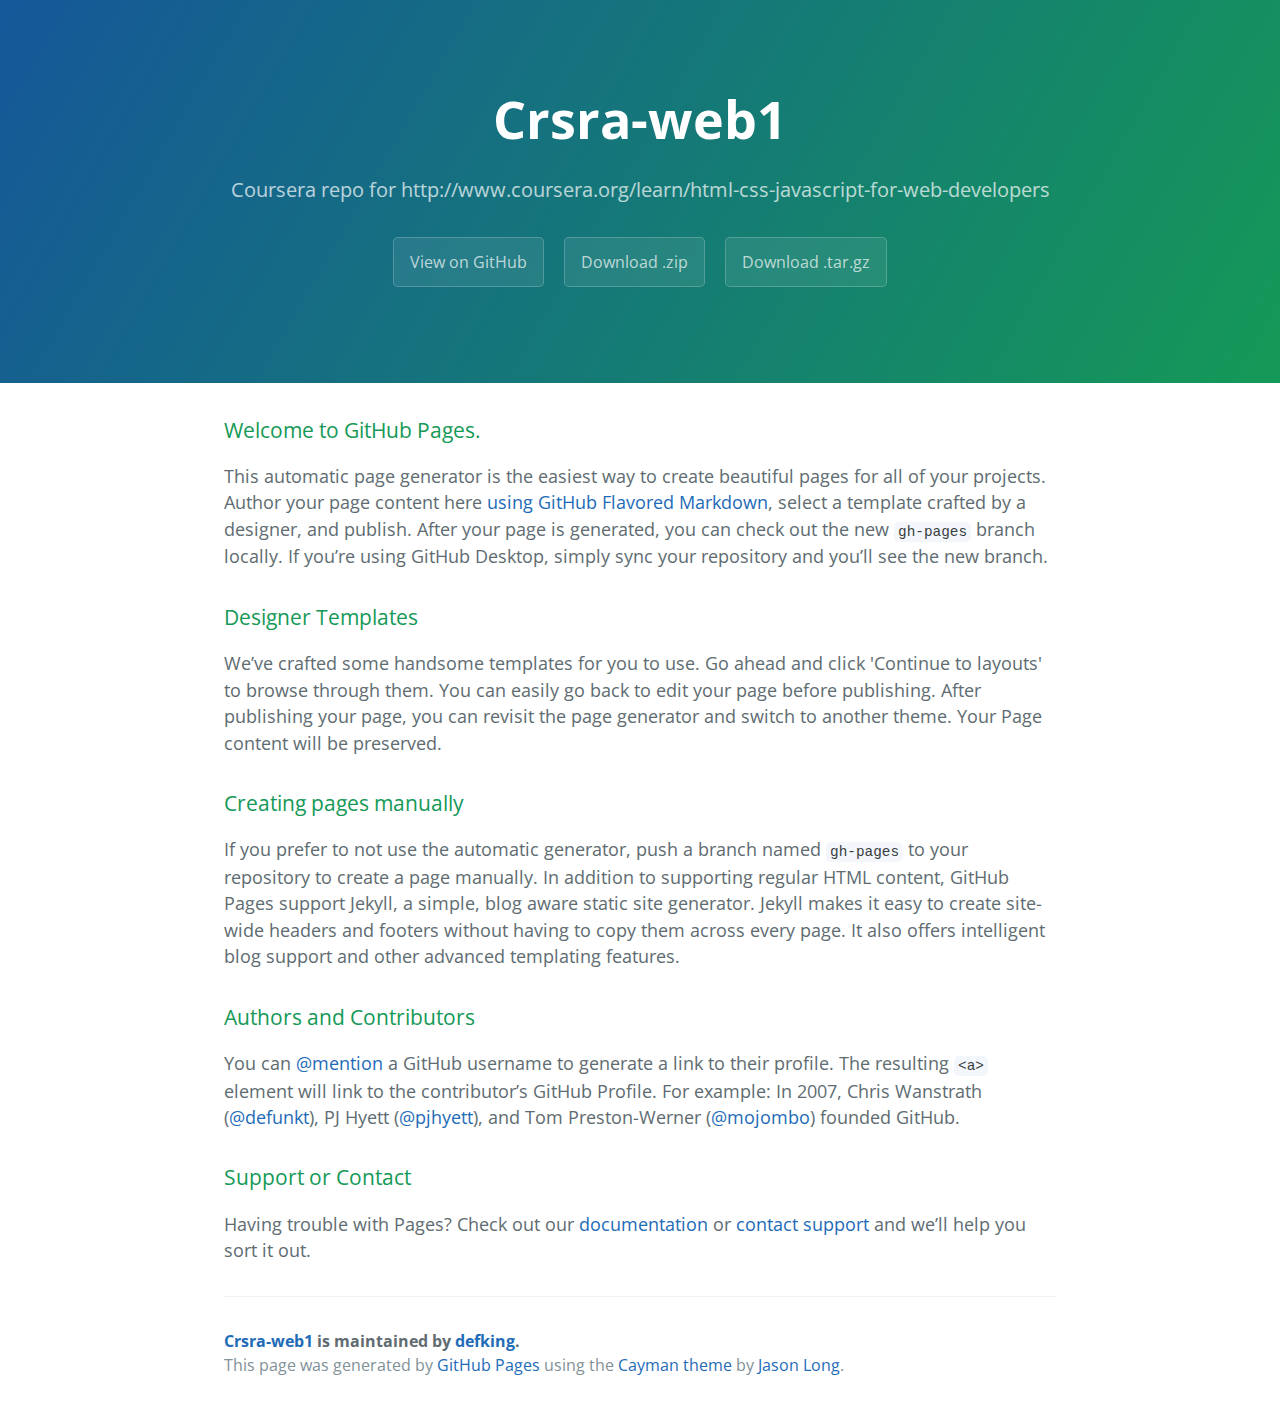
<file: index.html>
<!DOCTYPE html>
<html lang="en-us">
  <head>
    <meta charset="UTF-8">
    <title>Crsra-web1 by defking</title>
    <meta name="viewport" content="width=device-width, initial-scale=1">
    <link rel="stylesheet" type="text/css" href="stylesheets/normalize.css" media="screen">
    <link href='https://fonts.googleapis.com/css?family=Open+Sans:400,700' rel='stylesheet' type='text/css'>
    <link rel="stylesheet" type="text/css" href="stylesheets/stylesheet.css" media="screen">
    <link rel="stylesheet" type="text/css" href="stylesheets/github-light.css" media="screen">
  </head>
  <body>
    <section class="page-header">
      <h1 class="project-name">Crsra-web1</h1>
      <h2 class="project-tagline">Coursera repo for http://www.coursera.org/learn/html-css-javascript-for-web-developers</h2>
      <a href="https://github.com/defking/crsra-web1" class="btn">View on GitHub</a>
      <a href="https://github.com/defking/crsra-web1/zipball/master" class="btn">Download .zip</a>
      <a href="https://github.com/defking/crsra-web1/tarball/master" class="btn">Download .tar.gz</a>
    </section>

    <section class="main-content">
      <h3>
<a id="welcome-to-github-pages" class="anchor" href="#welcome-to-github-pages" aria-hidden="true"><span aria-hidden="true" class="octicon octicon-link"></span></a>Welcome to GitHub Pages.</h3>

<p>This automatic page generator is the easiest way to create beautiful pages for all of your projects. Author your page content here <a href="https://guides.github.com/features/mastering-markdown/">using GitHub Flavored Markdown</a>, select a template crafted by a designer, and publish. After your page is generated, you can check out the new <code>gh-pages</code> branch locally. If you’re using GitHub Desktop, simply sync your repository and you’ll see the new branch.</p>

<h3>
<a id="designer-templates" class="anchor" href="#designer-templates" aria-hidden="true"><span aria-hidden="true" class="octicon octicon-link"></span></a>Designer Templates</h3>

<p>We’ve crafted some handsome templates for you to use. Go ahead and click 'Continue to layouts' to browse through them. You can easily go back to edit your page before publishing. After publishing your page, you can revisit the page generator and switch to another theme. Your Page content will be preserved.</p>

<h3>
<a id="creating-pages-manually" class="anchor" href="#creating-pages-manually" aria-hidden="true"><span aria-hidden="true" class="octicon octicon-link"></span></a>Creating pages manually</h3>

<p>If you prefer to not use the automatic generator, push a branch named <code>gh-pages</code> to your repository to create a page manually. In addition to supporting regular HTML content, GitHub Pages support Jekyll, a simple, blog aware static site generator. Jekyll makes it easy to create site-wide headers and footers without having to copy them across every page. It also offers intelligent blog support and other advanced templating features.</p>

<h3>
<a id="authors-and-contributors" class="anchor" href="#authors-and-contributors" aria-hidden="true"><span aria-hidden="true" class="octicon octicon-link"></span></a>Authors and Contributors</h3>

<p>You can <a href="https://help.github.com/articles/basic-writing-and-formatting-syntax/#mentioning-users-and-teams" class="user-mention">@mention</a> a GitHub username to generate a link to their profile. The resulting <code>&lt;a&gt;</code> element will link to the contributor’s GitHub Profile. For example: In 2007, Chris Wanstrath (<a href="https://github.com/defunkt" class="user-mention">@defunkt</a>), PJ Hyett (<a href="https://github.com/pjhyett" class="user-mention">@pjhyett</a>), and Tom Preston-Werner (<a href="https://github.com/mojombo" class="user-mention">@mojombo</a>) founded GitHub.</p>

<h3>
<a id="support-or-contact" class="anchor" href="#support-or-contact" aria-hidden="true"><span aria-hidden="true" class="octicon octicon-link"></span></a>Support or Contact</h3>

<p>Having trouble with Pages? Check out our <a href="https://help.github.com/pages">documentation</a> or <a href="https://github.com/contact">contact support</a> and we’ll help you sort it out.</p>

      <footer class="site-footer">
        <span class="site-footer-owner"><a href="https://github.com/defking/crsra-web1">Crsra-web1</a> is maintained by <a href="https://github.com/defking">defking</a>.</span>

        <span class="site-footer-credits">This page was generated by <a href="https://pages.github.com">GitHub Pages</a> using the <a href="https://github.com/jasonlong/cayman-theme">Cayman theme</a> by <a href="https://twitter.com/jasonlong">Jason Long</a>.</span>
      </footer>

    </section>

  
  </body>
</html>
</file>
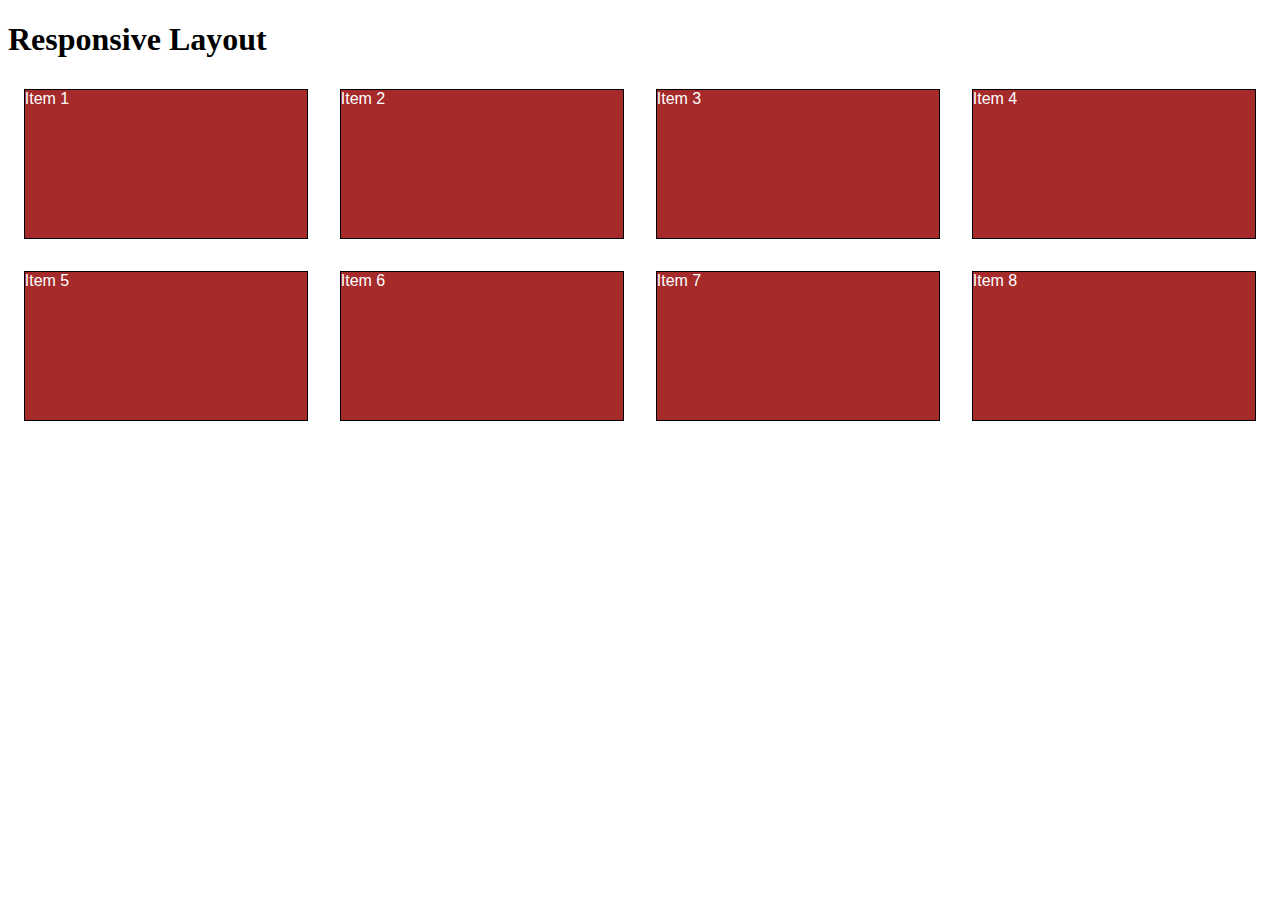
<file: mod2_solution/index.html>
<!DOCTYPE html>
<html>

<head>
  <meta charset="utf-8">
  <meta name="viewport" content="width=device-width, initial-scale=1">
  <title>Responsive Layout</title>
  <link rel="stylesheet" href="css/style.css">
  </link>
</head>

<body>
  <h1>Responsive Layout</h1>

  <div class="row">
    <div class="col-lg-3 col-md-6">
      <p>Item 1</p>
    </div>
    <div class="col-lg-3 col-md-6">
      <p>Item 2</p>
    </div>
    <div class="col-lg-3 col-md-6">
      <p>Item 3</p>
    </div>
    <div class="col-lg-3 col-md-6">
      <p>Item 4</p>
    </div>
    <div class="col-lg-3 col-md-6">
      <p>Item 5</p>
    </div>
    <div class="col-lg-3 col-md-6">
      <p>Item 6</p>
    </div>
    <div class="col-lg-3 col-md-6">
      <p>Item 7</p>
    </div>
    <div class="col-lg-3 col-md-6">
      <p>Item 8</p>
    </div>
  </div>

</body>

</html>
</file>
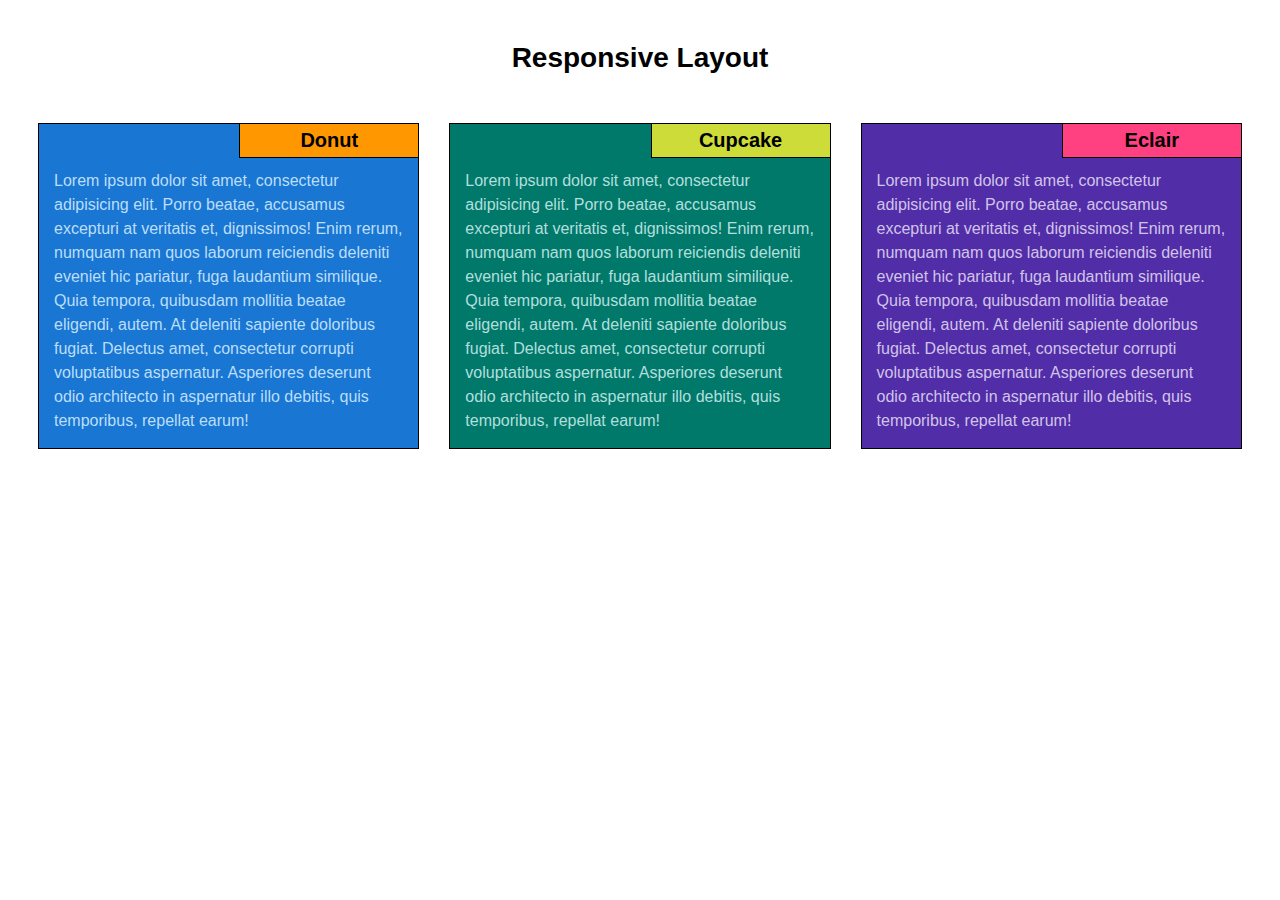
<file: solutions/mod2_solution/index.html>
<!DOCTYPE html>
<html>

<head>
  <meta charset="utf-8">
  <meta name="viewport" content="width=device-width, initial-scale=1">
  <title>Module 2 Solution: Responsive Layout</title>
  <meta name="author" content="Ivan Pankratov">
  <meta name="description" content="Yaakov Chaikin is a great Teacher!">
  <link rel="stylesheet" href="css/style.css">
</head>

<body>

  <header>
    <div class="container">
      <div class="row">
        <div class="col-sm-12">
          <h1 id="title">Responsive Layout</h1>
        </div>
      </div>
    </div>
  </header>

  <div class="container">
    <div class="row">

      <section class="col-sm-6 col-md-4">
        <div class="yummy" id="donut">
          <header>
            <h2>
              Donut
            </h2>
          </header>
          <p>
            <span>Lorem ipsum dolor sit amet, consectetur adipisicing elit. Porro beatae, accusamus excepturi at veritatis et, dignissimos! Enim rerum, numquam nam quos laborum reiciendis deleniti eveniet hic pariatur, fuga laudantium similique.</span>
            <span>Quia tempora, quibusdam mollitia beatae eligendi, autem. At deleniti sapiente doloribus fugiat. Delectus amet, consectetur corrupti voluptatibus aspernatur. Asperiores deserunt odio architecto in aspernatur illo debitis, quis temporibus, repellat earum!</span>
          </p>
        </div>
      </section>

      <section class="col-sm-6 col-md-4">
        <div class="yummy" id="cupcake">
          <header>
            <h2>
              Cupcake
            </h2>
          </header>
          <p>
            <span>Lorem ipsum dolor sit amet, consectetur adipisicing elit. Porro beatae, accusamus excepturi at veritatis et, dignissimos! Enim rerum, numquam nam quos laborum reiciendis deleniti eveniet hic pariatur, fuga laudantium similique.</span>
            <span>Quia tempora, quibusdam mollitia beatae eligendi, autem. At deleniti sapiente doloribus fugiat. Delectus amet, consectetur corrupti voluptatibus aspernatur. Asperiores deserunt odio architecto in aspernatur illo debitis, quis temporibus, repellat earum!</span>
          </p>
        </div>
      </section>

      <section class="col-sm-12 col-md-4">
        <div class="yummy" id="eclair">
          <header>
            <h2>
              Eclair
            </h2>
          </header>
          <p>
            <span>Lorem ipsum dolor sit amet, consectetur adipisicing elit. Porro beatae, accusamus excepturi at veritatis et, dignissimos! Enim rerum, numquam nam quos laborum reiciendis deleniti eveniet hic pariatur, fuga laudantium similique.</span>
            <span>Quia tempora, quibusdam mollitia beatae eligendi, autem. At deleniti sapiente doloribus fugiat. Delectus amet, consectetur corrupti voluptatibus aspernatur. Asperiores deserunt odio architecto in aspernatur illo debitis, quis temporibus, repellat earum!</span>
          </p>
        </div>
      </section>

    </div>
  </div>

</body>

</html>
</file>
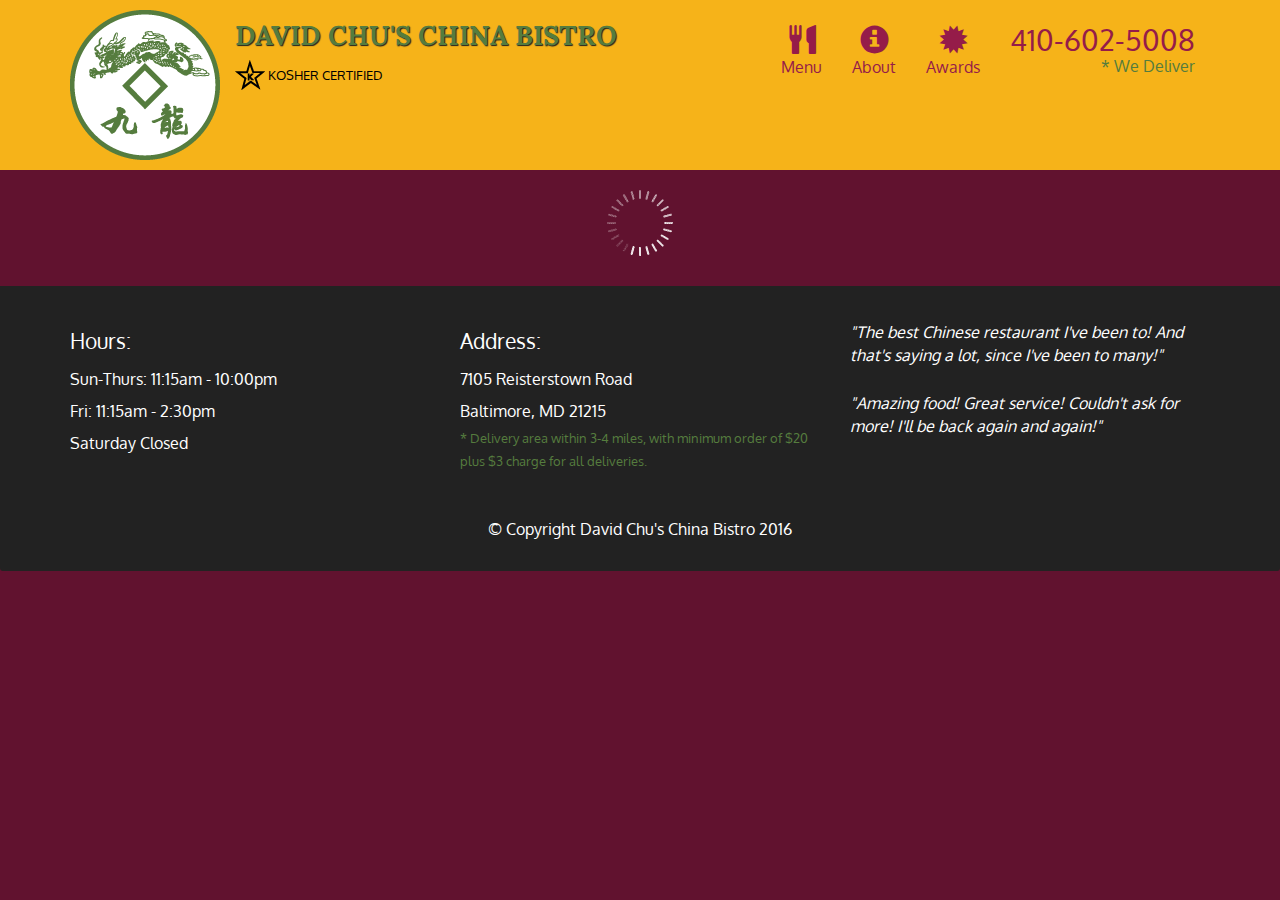
<file: solutions/mod4-solution/index.html>
<!doctype html>
<html lang="en">
  <head>
    <meta charset="utf-8">
    <meta http-equiv="X-UA-Compatible" content="IE=edge">
    <meta name="viewport" content="width=device-width, initial-scale=1">
    <title>David Chu's China Bistro</title>
    <link rel="stylesheet" href="css/bootstrap.min.css">
    <link rel="stylesheet" href="css/styles.css">
    <link href='https://fonts.googleapis.com/css?family=Oxygen:400,300,700' rel='stylesheet' type='text/css'>
    <link href='https://fonts.googleapis.com/css?family=Lora' rel='stylesheet' type='text/css'>
  </head>
<body>
  <header>
    <nav id="header-nav" class="navbar navbar-default">
      <div class="container">
        <div class="navbar-header">
          <a href="index.html" class="pull-left visible-md visible-lg">
            <div id="logo-img" alt="Logo image"></div>
          </a>

          <div class="navbar-brand">
            <a href="index.html"><h1>David Chu's China Bistro</h1></a>
            <p>
              <img src="images/star-k-logo.png" alt="Kosher certification">
              <span>Kosher Certified</span>
            </p>
          </div>

          <button id="navbarToggle" type="button" class="navbar-toggle collapsed" data-toggle="collapse" data-target="#collapsable-nav" aria-expanded="false">
            <span class="sr-only">Toggle navigation</span>
            <span class="icon-bar"></span>
            <span class="icon-bar"></span>
            <span class="icon-bar"></span>
          </button>
        </div>
        
        <div id="collapsable-nav" class="collapse navbar-collapse">
           <ul id="nav-list" class="nav navbar-nav navbar-right">
            <li id="navHomeButton" class="visible-xs active">
              <a href="index.html">
                <span class="glyphicon glyphicon-home"></span> Home</a>
            </li>
            <li id="navMenuButton">
              <a href="#" onclick="$dc.loadMenuCategories();">
                <span class="glyphicon glyphicon-cutlery"></span><br class="hidden-xs"> Menu</a>
            </li>
            <li>
              <a href="#">
                <span class="glyphicon glyphicon-info-sign"></span><br class="hidden-xs"> About</a>
            </li>
            <li>
              <a href="#">
                <span class="glyphicon glyphicon-certificate"></span><br class="hidden-xs"> Awards</a>
            </li>
            <li id="phone" class="hidden-xs">
              <a href="tel:410-602-5008">
                <span>410-602-5008</span></a><div>* We Deliver</div>
            </li>
          </ul><!-- #nav-list -->
        </div><!-- .collapse .navbar-collapse -->
      </div><!-- .container -->
    </nav><!-- #header-nav -->
  </header>

  <div id="call-btn" class="visible-xs">
    <a class="btn" href="tel:410-602-5008">
    <span class="glyphicon glyphicon-earphone"></span>
    410-602-5008
    </a>
  </div>
  <div id="xs-deliver" class="text-center visible-xs">* We Deliver</div>

  <div id="main-content" class="container"></div>

  <footer class="panel-footer">
    <div class="container">
      <div class="row">
        <section id="hours" class="col-sm-4">
          <span>Hours:</span><br>
          Sun-Thurs: 11:15am - 10:00pm<br>
          Fri: 11:15am - 2:30pm<br>
          Saturday Closed
          <hr class="visible-xs">
        </section>
        <section id="address" class="col-sm-4">
          <span>Address:</span><br>
          7105 Reisterstown Road<br>
          Baltimore, MD 21215
          <p>* Delivery area within 3-4 miles, with minimum order of $20 plus $3 charge for all deliveries.</p>
          <hr class="visible-xs">
        </section>
        <section id="testimonials" class="col-sm-4">
          <p>"The best Chinese restaurant I've been to! And that's saying a lot, since I've been to many!"</p>
          <p>"Amazing food! Great service! Couldn't ask for more! I'll be back again and again!"</p>
        </section>
      </div>
      <div class="text-center">&copy; Copyright David Chu's China Bistro 2016</div>
    </div>
  </footer>

  <!-- jQuery (Bootstrap JS plugins depend on it) -->
  <script src="js/jquery-2.1.4.min.js"></script>
  <script src="js/bootstrap.min.js"></script>
  <script src="js/ajax-utils.js"></script>
  <script src="js/script.js"></script>
</body>
</html>
</file>
<file: stylesheets/stylesheet.css>
* {
  box-sizing: border-box; }

body {
  padding: 0;
  margin: 0;
  font-family: "Open Sans", "Helvetica Neue", Helvetica, Arial, sans-serif;
  font-size: 16px;
  line-height: 1.5;
  color: #606c71; }

a {
  color: #1e6bb8;
  text-decoration: none; }
  a:hover {
    text-decoration: underline; }

.btn {
  display: inline-block;
  margin-bottom: 1rem;
  color: rgba(255, 255, 255, 0.7);
  background-color: rgba(255, 255, 255, 0.08);
  border-color: rgba(255, 255, 255, 0.2);
  border-style: solid;
  border-width: 1px;
  border-radius: 0.3rem;
  transition: color 0.2s, background-color 0.2s, border-color 0.2s; }
  .btn + .btn {
    margin-left: 1rem; }

.btn:hover {
  color: rgba(255, 255, 255, 0.8);
  text-decoration: none;
  background-color: rgba(255, 255, 255, 0.2);
  border-color: rgba(255, 255, 255, 0.3); }

@media screen and (min-width: 64em) {
  .btn {
    padding: 0.75rem 1rem; } }

@media screen and (min-width: 42em) and (max-width: 64em) {
  .btn {
    padding: 0.6rem 0.9rem;
    font-size: 0.9rem; } }

@media screen and (max-width: 42em) {
  .btn {
    display: block;
    width: 100%;
    padding: 0.75rem;
    font-size: 0.9rem; }
    .btn + .btn {
      margin-top: 1rem;
      margin-left: 0; } }

.page-header {
  color: #fff;
  text-align: center;
  background-color: #159957;
  background-image: linear-gradient(120deg, #155799, #159957); }

@media screen and (min-width: 64em) {
  .page-header {
    padding: 5rem 6rem; } }

@media screen and (min-width: 42em) and (max-width: 64em) {
  .page-header {
    padding: 3rem 4rem; } }

@media screen and (max-width: 42em) {
  .page-header {
    padding: 2rem 1rem; } }

.project-name {
  margin-top: 0;
  margin-bottom: 0.1rem; }

@media screen and (min-width: 64em) {
  .project-name {
    font-size: 3.25rem; } }

@media screen and (min-width: 42em) and (max-width: 64em) {
  .project-name {
    font-size: 2.25rem; } }

@media screen and (max-width: 42em) {
  .project-name {
    font-size: 1.75rem; } }

.project-tagline {
  margin-bottom: 2rem;
  font-weight: normal;
  opacity: 0.7; }

@media screen and (min-width: 64em) {
  .project-tagline {
    font-size: 1.25rem; } }

@media screen and (min-width: 42em) and (max-width: 64em) {
  .project-tagline {
    font-size: 1.15rem; } }

@media screen and (max-width: 42em) {
  .project-tagline {
    font-size: 1rem; } }

.main-content :first-child {
  margin-top: 0; }
.main-content img {
  max-width: 100%; }
.main-content h1, .main-content h2, .main-content h3, .main-content h4, .main-content h5, .main-content h6 {
  margin-top: 2rem;
  margin-bottom: 1rem;
  font-weight: normal;
  color: #159957; }
.main-content p {
  margin-bottom: 1em; }
.main-content code {
  padding: 2px 4px;
  font-family: Consolas, "Liberation Mono", Menlo, Courier, monospace;
  font-size: 0.9rem;
  color: #383e41;
  background-color: #f3f6fa;
  border-radius: 0.3rem; }
.main-content pre {
  padding: 0.8rem;
  margin-top: 0;
  margin-bottom: 1rem;
  font: 1rem Consolas, "Liberation Mono", Menlo, Courier, monospace;
  color: #567482;
  word-wrap: normal;
  background-color: #f3f6fa;
  border: solid 1px #dce6f0;
  border-radius: 0.3rem; }
  .main-content pre > code {
    padding: 0;
    margin: 0;
    font-size: 0.9rem;
    color: #567482;
    word-break: normal;
    white-space: pre;
    background: transparent;
    border: 0; }
.main-content .highlight {
  margin-bottom: 1rem; }
  .main-content .highlight pre {
    margin-bottom: 0;
    word-break: normal; }
.main-content .highlight pre, .main-content pre {
  padding: 0.8rem;
  overflow: auto;
  font-size: 0.9rem;
  line-height: 1.45;
  border-radius: 0.3rem; }
.main-content pre code, .main-content pre tt {
  display: inline;
  max-width: initial;
  padding: 0;
  margin: 0;
  overflow: initial;
  line-height: inherit;
  word-wrap: normal;
  background-color: transparent;
  border: 0; }
  .main-content pre code:before, .main-content pre code:after, .main-content pre tt:before, .main-content pre tt:after {
    content: normal; }
.main-content ul, .main-content ol {
  margin-top: 0; }
.main-content blockquote {
  padding: 0 1rem;
  margin-left: 0;
  color: #819198;
  border-left: 0.3rem solid #dce6f0; }
  .main-content blockquote > :first-child {
    margin-top: 0; }
  .main-content blockquote > :last-child {
    margin-bottom: 0; }
.main-content table {
  display: block;
  width: 100%;
  overflow: auto;
  word-break: normal;
  word-break: keep-all; }
  .main-content table th {
    font-weight: bold; }
  .main-content table th, .main-content table td {
    padding: 0.5rem 1rem;
    border: 1px solid #e9ebec; }
.main-content dl {
  padding: 0; }
  .main-content dl dt {
    padding: 0;
    margin-top: 1rem;
    font-size: 1rem;
    font-weight: bold; }
  .main-content dl dd {
    padding: 0;
    margin-bottom: 1rem; }
.main-content hr {
  height: 2px;
  padding: 0;
  margin: 1rem 0;
  background-color: #eff0f1;
  border: 0; }

@media screen and (min-width: 64em) {
  .main-content {
    max-width: 64rem;
    padding: 2rem 6rem;
    margin: 0 auto;
    font-size: 1.1rem; } }

@media screen and (min-width: 42em) and (max-width: 64em) {
  .main-content {
    padding: 2rem 4rem;
    font-size: 1.1rem; } }

@media screen and (max-width: 42em) {
  .main-content {
    padding: 2rem 1rem;
    font-size: 1rem; } }

.site-footer {
  padding-top: 2rem;
  margin-top: 2rem;
  border-top: solid 1px #eff0f1; }

.site-footer-owner {
  display: block;
  font-weight: bold; }

.site-footer-credits {
  color: #819198; }

@media screen and (min-width: 64em) {
  .site-footer {
    font-size: 1rem; } }

@media screen and (min-width: 42em) and (max-width: 64em) {
  .site-footer {
    font-size: 1rem; } }

@media screen and (max-width: 42em) {
  .site-footer {
    font-size: 0.9rem; } }
</file>
<file: stylesheets/github-light.css>
/*
   Copyright 2014 GitHub Inc.

   Licensed under the Apache License, Version 2.0 (the "License");
   you may not use this file except in compliance with the License.
   You may obtain a copy of the License at

       http://www.apache.org/licenses/LICENSE-2.0

   Unless required by applicable law or agreed to in writing, software
   distributed under the License is distributed on an "AS IS" BASIS,
   WITHOUT WARRANTIES OR CONDITIONS OF ANY KIND, either express or implied.
   See the License for the specific language governing permissions and
   limitations under the License.

*/

.pl-c /* comment */ {
  color: #969896;
}

.pl-c1      /* constant, markup.raw, meta.diff.header, meta.module-reference, meta.property-name, support, support.constant, support.variable, variable.other.constant */,
.pl-s .pl-v /* string variable */ {
  color: #0086b3;
}

.pl-e  /* entity */,
.pl-en /* entity.name */ {
  color: #795da3;
}

.pl-s .pl-s1 /* string source */,
.pl-smi      /* storage.modifier.import, storage.modifier.package, storage.type.java, variable.other, variable.parameter.function */ {
  color: #333;
}

.pl-ent /* entity.name.tag */ {
  color: #63a35c;
}

.pl-k /* keyword, storage, storage.type */ {
  color: #a71d5d;
}

.pl-pds              /* punctuation.definition.string, string.regexp.character-class */,
.pl-s                /* string */,
.pl-s .pl-pse .pl-s1 /* string punctuation.section.embedded source */,
.pl-sr               /* string.regexp */,
.pl-sr .pl-cce       /* string.regexp constant.character.escape */,
.pl-sr .pl-sra       /* string.regexp string.regexp.arbitrary-repitition */,
.pl-sr .pl-sre       /* string.regexp source.ruby.embedded */ {
  color: #183691;
}

.pl-v /* variable */ {
  color: #ed6a43;
}

.pl-id /* invalid.deprecated */ {
  color: #b52a1d;
}

.pl-ii /* invalid.illegal */ {
  background-color: #b52a1d;
  color: #f8f8f8;
}

.pl-sr .pl-cce /* string.regexp constant.character.escape */ {
  color: #63a35c;
  font-weight: bold;
}

.pl-ml /* markup.list */ {
  color: #693a17;
}

.pl-mh        /* markup.heading */,
.pl-mh .pl-en /* markup.heading entity.name */,
.pl-ms        /* meta.separator */ {
  color: #1d3e81;
  font-weight: bold;
}

.pl-mq /* markup.quote */ {
  color: #008080;
}

.pl-mi /* markup.italic */ {
  color: #333;
  font-style: italic;
}

.pl-mb /* markup.bold */ {
  color: #333;
  font-weight: bold;
}

.pl-md /* markup.deleted, meta.diff.header.from-file */ {
  background-color: #ffecec;
  color: #bd2c00;
}

.pl-mi1 /* markup.inserted, meta.diff.header.to-file */ {
  background-color: #eaffea;
  color: #55a532;
}

.pl-mdr /* meta.diff.range */ {
  color: #795da3;
  font-weight: bold;
}

.pl-mo /* meta.output */ {
  color: #1d3e81;
}
</file>
<file: mod2_solution/css/style.css>
/********** Base styles **********/

* {
  box-sizing: border-box;
}
h1 {
  margin-bottom: 15px;
}
p {
  border: 1px solid black;
  background-color: #A52A2A;
  width: 90%;
  height: 150px;
  margin-right: auto;
  margin-left: auto;
  font-family: Helvetica;
  color: white;
}

/* Simple Responsive Framework. */

.row {
  width: 100%;
}

/********** Large devices only **********/

@media (min-width: 1200px) {
  .col-lg-1, .col-lg-2, .col-lg-3, .col-lg-4, .col-lg-5, .col-lg-6, .col-lg-7, .col-lg-8, .col-lg-9, .col-lg-10, .col-lg-11, .col-lg-12 {
    float: left;
    /*border: 1px solid green;*/
  }
  .col-lg-1 {
    width: 8.33%;
  }
  .col-lg-2 {
    width: 16.66%;
  }
  .col-lg-3 {
    width: 25%;
  }
  .col-lg-4 {
    width: 33.33%;
  }
  .col-lg-5 {
    width: 41.66%;
  }
  .col-lg-6 {
    width: 50%;
  }
  .col-lg-7 {
    width: 58.33%;
  }
  .col-lg-8 {
    width: 66.66%;
  }
  .col-lg-9 {
    width: 74.99%;
  }
  .col-lg-10 {
    width: 83.33%;
  }
  .col-lg-11 {
    width: 91.66%;
  }
  .col-lg-12 {
    width: 100%;
  }
}

/********** Medium devices only **********/

@media (min-width: 992px) and (max-width: 1199px) {
  .col-md-1, .col-md-2, .col-md-3, .col-md-4, .col-md-5, .col-md-6, .col-md-7, .col-md-8, .col-md-9, .col-md-10, .col-md-11, .col-md-12 {
    float: left;
    /*border: 1px solid green;*/
  }
  .col-md-1 {
    width: 8.33%;
  }
  .col-md-2 {
    width: 16.66%;
  }
  .col-md-3 {
    width: 25%;
  }
  .col-md-4 {
    width: 33.33%;
  }
  .col-md-5 {
    width: 41.66%;
  }
  .col-md-6 {
    width: 50%;
  }
  .col-md-7 {
    width: 58.33%;
  }
  .col-md-8 {
    width: 66.66%;
  }
  .col-md-9 {
    width: 74.99%;
  }
  .col-md-10 {
    width: 83.33%;
  }
  .col-md-11 {
    width: 91.66%;
  }
  .col-md-12 {
    width: 100%;
  }
}
</file>
<file: solutions/mod2_solution/css/style.css>
/********** Base styles **********/

* {
  box-sizing: border-box;
}

h1, h2, p {
  font-family: "Helvetica", "Arial", sans-serif;
}
h1 {
  font-size: 1.75rem;
}
h2 {
  font-size: 1.25rem;
}
p {
  font-size: 1rem;
}

#title {
  text-align: center;
}
.yummy {}
.yummy > header {
  position: relative;
}
.yummy > header > h2 {
  position: absolute;
  right: 0;
  margin: -1px -1px 10px 0;
  padding: 5px;
  min-width: 180px;
  text-align: center;
}
.yummy > p {
  margin: 0;
  padding: 45px 15px 15px;
  line-height: 150%;
}

/* Colors */

.yummy {
  color: #fff;
  background-color: #9c9c9c;
}
.yummy > header > h2 {
  color: #000;
  background: #777;
}
.yummy, .yummy > header > h2 {
  border: 1px solid black;
}

#donut h2 {
  background: #FF9800;
}
#donut {
  color: #BBDEFB;
  background-color: #1976D2;
}
#cupcake h2 {
  background: #CDDC39;
}
#cupcake {
  color: #B2DFDB;
  background-color: #00796B;
}
#eclair h2 {
  background: #FF4081;
}
#eclair {
  color: #D1C4E9;
  background-color: #512DA8;
}

/* Simple Responsive Framework. */

.container {
  padding: 0 15px;
}
.row {
  width: 100%;
  padding: 0 -15px;
}
.col-lg-1, .col-lg-2, .col-lg-3, .col-lg-4, .col-lg-5, .col-lg-6, .col-lg-7, .col-lg-8, .col-lg-9, .col-lg-10, .col-lg-11, .col-lg-12, .col-md-1, .col-md-2, .col-md-3, .col-md-4, .col-md-5, .col-md-6, .col-md-7, .col-md-8, .col-md-9, .col-md-10, .col-md-11, .col-md-1, .col-sm-1, .col-sm-2, .col-sm-3, .col-sm-4, .col-sm-5, .col-sm-6, .col-sm-7, .col-sm-8, .col-sm-9, .col-sm-10, .col-sm-11, .col-sm-12, .col-xs-1, .col-xs-2, .col-xs-3, .col-xs-4, .col-xs-5, .col-xs-6, .col-xs-7, .col-xs-8, .col-xs-9, .col-xs-10, .col-xs-11, .col-xs-12 {
  padding: 15px;
}

/********** Small devices only XS **********/
/* Personally, I don't think XS section is useful for this assignment. */

.col-xs-1, .col-xs-2, .col-xs-3, .col-xs-4, .col-xs-5, .col-xs-6, .col-xs-7, .col-xs-8, .col-xs-9, .col-xs-10, .col-xs-11, .col-xs-12 {
  float: left;
}
.col-xs-1 {
  width: 8.33%;
}
.col-xs-2 {
  width: 16.66%;
}
.col-xs-3 {
  width: 25%;
}
.col-xs-4 {
  width: 33.33%;
}
.col-xs-5 {
  width: 41.66%;
}
.col-xs-6 {
  width: 50%;
}
.col-xs-7 {
  width: 58.33%;
}
.col-xs-8 {
  width: 66.66%;
}
.col-xs-9 {
  width: 74.99%;
}
.col-xs-10 {
  width: 83.33%;
}
.col-xs-11 {
  width: 91.66%;
}
.col-xs-12 {
  width: 100%;
}

/********** Small devices only SM **********/

@media (min-width: 768px) and (max-width: 991px) {
  .col-sm-1, .col-sm-2, .col-sm-3, .col-sm-4, .col-sm-5, .col-sm-6, .col-sm-7, .col-sm-8, .col-sm-9, .col-sm-10, .col-sm-11, .col-sm-12 {
    float: left;
  }
  .col-sm-1 {
    width: 8.33%;
  }
  .col-sm-2 {
    width: 16.66%;
  }
  .col-sm-3 {
    width: 25%;
  }
  .col-sm-4 {
    width: 33.33%;
  }
  .col-sm-5 {
    width: 41.66%;
  }
  .col-sm-6 {
    width: 50%;
  }
  .col-sm-7 {
    width: 58.33%;
  }
  .col-sm-8 {
    width: 66.66%;
  }
  .col-sm-9 {
    width: 74.99%;
  }
  .col-sm-10 {
    width: 83.33%;
  }
  .col-sm-11 {
    width: 91.66%;
  }
  .col-sm-12 {
    width: 100%;
  }
}

/********** Medium devices only MD **********/

@media (min-width: 992px) {
  .col-md-1, .col-md-2, .col-md-3, .col-md-4, .col-md-5, .col-md-6, .col-md-7, .col-md-8, .col-md-9, .col-md-10, .col-md-11, .col-md-12 {
    float: left;
  }
  .col-md-1 {
    width: 8.33%;
  }
  .col-md-2 {
    width: 16.66%;
  }
  .col-md-3 {
    width: 25%;
  }
  .col-md-4 {
    width: 33.33%;
  }
  .col-md-5 {
    width: 41.66%;
  }
  .col-md-6 {
    width: 50%;
  }
  .col-md-7 {
    width: 58.33%;
  }
  .col-md-8 {
    width: 66.66%;
  }
  .col-md-9 {
    width: 74.99%;
  }
  .col-md-10 {
    width: 83.33%;
  }
  .col-md-11 {
    width: 91.66%;
  }
  .col-md-12 {
    width: 100%;
  }
}
</file>
<file: solutions/mod4-solution/css/styles.css>
body {
  font-size: 16px;
  color: #fff;
  background-color: #61122f;
  font-family: 'Oxygen', sans-serif;
}

/** HEADER **/
#header-nav {
  background-color: #f6b319;
  border-radius: 0;
  border: 0;
}

#logo-img {
  background: url('../images/restaurant-logo_large.png') no-repeat;
  width: 150px;
  height: 150px;
  margin: 10px 15px 10px 0;
}

.navbar-brand {
  padding-top: 25px;
}
.navbar-brand h1 { /* Restaurant name */
  font-family: 'Lora', serif;
  color: #557c3e;
  font-size: 1.5em;
  text-transform: uppercase;
  font-weight: bold;
  text-shadow: 1px 1px 1px #222;
  margin-top: 0;
  margin-bottom: 0;
  line-height: .75;
}
.navbar-brand a:hover, .navbar-brand a:focus {
  text-decoration: none;
}
.navbar-brand p { /* Kosher cert */
  color: #000;
  text-transform: uppercase;
  font-size: .7em;
  margin-top: 15px;
}
.navbar-brand p span { /* Star-K */
  vertical-align: middle;
}

#nav-list {
  margin-top: 10px;
}
#nav-list a {
  color: #951C49;
  text-align: center;
}
#nav-list a:hover {
  background: #E7E7E7;
}
#nav-list a span {
  font-size: 1.8em;
}

#phone {
  margin-top: 5px;
}
#phone a { /* Phone number */
  text-align: right;
  padding-bottom: 0;
}
#phone div { /* We Deliver */
  color: #557c3e;
  text-align: right;
  padding-right: 15px;
}

.navbar-header button.navbar-toggle, .navbar-header .icon-bar {
  border: 1px solid #61122f;
}
.navbar-header button.navbar-toggle {
  clear: both;
  margin-top: -30px;
}
/* END HEADER */

/* FOOTER */
.panel-footer {
  margin-top: 30px;
  padding-top: 35px;
  padding-bottom: 30px;
  background-color: #222;
  border-top: 0;
}
.panel-footer div.row {
  margin-bottom: 35px;
}
#hours, #address {
  line-height: 2;
}
#hours > span, #address > span {
  font-size: 1.3em;
}
#address p {
  color: #557c3e;
  font-size: .8em;
  line-height: 1.8;
}
#testimonials {
  font-style: italic;
}
#testimonials p:nth-child(2) {
  margin-top: 25px;
}
/* END FOOTER */



/* HOME PAGE */
.container .jumbotron {
  box-shadow: 0 0 50px #3F0C1F;
  border: 2px solid #3F0C1F;
}

#menu-tile, #specials-tile, #map-tile {
  height: 250px;
  width: 100%;
  margin-bottom: 15px;
  position: relative;
  border: 2px solid #3F0C1F;
  overflow: hidden;
}
#menu-tile:hover, #specials-tile:hover, #map-tile:hover {
  box-shadow: 0 1px 5px 1px #cccccc;
}
#menu-tile {
  background: url('../images/menu-tile.jpg') no-repeat;
  background-position: center;
}
#specials-tile {
  background: url('../images/specials-tile.jpg') no-repeat;
  background-position: center;
}
#menu-tile span, #specials-tile span, #map-tile span {
  position: absolute;
  bottom: 0;
  right: 0;
  width: 100%;
  text-align: center;
  font-size: 1.6em;
  text-transform: uppercase;
  background-color: #000;
  color: #fff;
  opacity: .8;
}
/* END HOME PAGE */

/* MENU CATEGORIES PAGE */
.category-tile { 
  position: relative;
  border: 2px solid #3F0C1F;
  overflow: hidden;
  width: 200px;
  height: 200px;
  margin: 0 auto 15px;
}
.category-tile span {
  position: absolute;
  bottom: 0;
  right: 0;
  width: 100%;
  text-align: center;
  font-size: 1.2em;
  text-transform: uppercase;
  background-color: #000;
  color: #fff;
  opacity: .8;
}
.category-tile:hover {
  box-shadow: 0 1px 5px 1px #cccccc;
}

#menu-categories-title + div {
  margin-bottom: 50px;
}
/* END MENU CATEGORIES PAGE */

/* SINGLE CATEGORY PAGE */
.menu-item-tile {
  margin-bottom: 25px;
}
.menu-item-tile hr {
  width: 80%;
}
.menu-item-tile .menu-item-price {
  font-size: 1.1em;
  text-align: right;
  margin-top: -15px;
  margin-right: -15px;
}
.menu-item-tile .menu-item-price span {
  font-size: .6em;
}
.menu-item-photo {
  position: relative;
  border: 2px solid #3F0C1F; 
  overflow: hidden;
  padding: 0;
  margin-right: -15px;
  margin-left: auto;
  margin-bottom: 20px;
  max-width: 250px;
}
.menu-item-photo div {
  position: absolute;
  bottom: 0;
  right: 0;
  width: 80px;
  background-color: #557c3e;
  text-align: center;
}
.menu-item-description {
  padding-right: 30px;
}
h3.menu-item-title {
  margin: 0 0 10px;
}
.menu-item-details {
  font-size: .9em;
  font-style: italic;
}
/* END SINGLE CATEGORY PAGE */


/********** Large devices only **********/
@media (min-width: 1200px) {
  .container .jumbotron {
    background: url('../images/jumbotron_1200.jpg') no-repeat;
    height: 675px;
  }
}

/********** Medium devices only **********/
@media (min-width: 992px) and (max-width: 1199px) {
  /* Header */
  #logo-img {
    background: url('../images/restaurant-logo_medium.png') no-repeat;
    width: 100px;
    height: 100px;
    margin: 5px 5px 5px 0;
  }
  /* End Header */

  /* Home Page */
  .container .jumbotron {
    background: url('../images/jumbotron_992.jpg') no-repeat;
    height: 558px;
  }
  /* End Home Page */
}

/********** Small devices only **********/
@media (min-width: 768px) and (max-width: 991px) {
  /* Home Page */
  .container .jumbotron {
    background: url('../images/jumbotron_768.jpg') no-repeat;
    height: 432px;
  }
  /* End Home Page */
}

/********** Extra small devices only **********/
@media (max-width: 767px) {
  /* Header */
  .navbar-brand {
    padding-top: 10px;
    height: 80px;
  }
  .navbar-brand h1 { /* Restaurant name */
    padding-top: 10px;
    font-size: 5vw; /* 1vw = 1% of viewport width */
  }
  .navbar-brand p { /* Kosher cert */
    font-size: .6em;
    margin-top: 12px;
  }
  .navbar-brand p img { /* Star-K */
    height: 20px;
  }

  #collapsable-nav a { /* Collapsed nav menu text */
    font-size: 1.2em;
  }
  #collapsable-nav a span { /* Collapsed nav menu glyph */
    font-size: 1em;
    margin-right: 5px;
  }

  #call-btn > a {
    font-size: 1.5em;
    display: block;
    margin: 0 20px;
    padding: 10px;
    border: 2px solid #fff;
    background-color: #f6b319;
    color: #951c49;
  }
  #xs-deliver {
    margin-top: 5px;
    font-size: .7em;
    letter-spacing: .1em;
    text-transform: uppercase;
  }
  /* End Header */

  /* Footer */
  .panel-footer section {
    margin-bottom: 30px;
    text-align: center;
  }
  .panel-footer section:nth-child(3) {
    margin-bottom: 0; /* margin already exists on the whole row */
  }
  .panel-footer section hr {
    width: 50%;
  }
  /* End Footer */

  /* Home Page */
  .container .jumbotron {
    margin-top: 30px;
    padding: 0;
  }
  #menu-tile, #specials-tile {
    width: 360px;
    margin: 0 auto 15px;
  }

  .menu-item-photo {
    margin-right: auto;
  }
  .menu-item-tile .menu-item-price {
    text-align: center;
  }
  .menu-item-description {
    text-align: center;;
  }
}


/********** Super extra small devices Only :-) (e.g., iPhone 4) **********/
@media (max-width: 479px) {
  /* Header */
  .navbar-brand h1 { /* Restaurant name */
    padding-top: 5px;
    font-size: 6vw;
  }
  /* End Header */
  
  /* Home page */
  #menu-tile, #specials-tile {
    width: 280px;
    margin: 0 auto 15px;
  }

  .col-xxs-12 {
    position: relative;
    min-height: 1px;
    padding-right: 15px;
    padding-left: 15px;
    float: left;
    width: 100%;
  }
}
</file>
